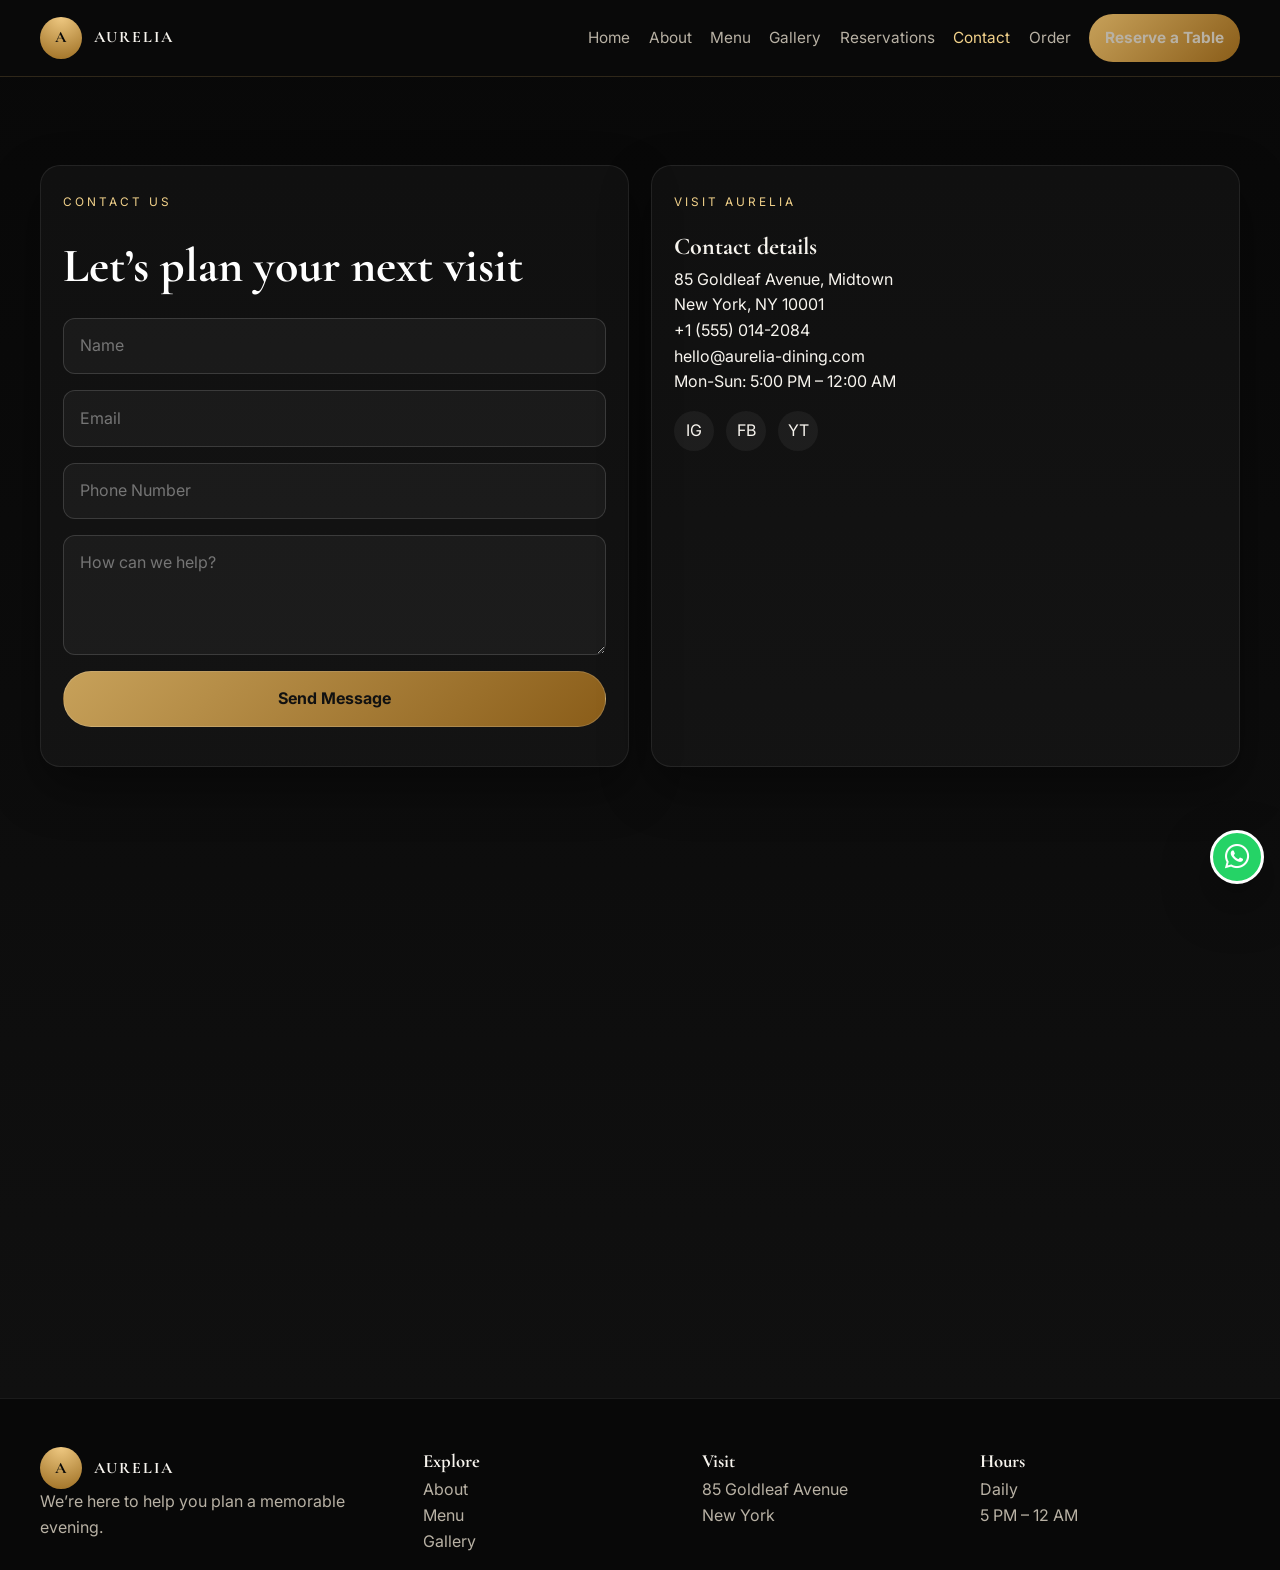
<file: contact.html>
<!DOCTYPE html>
<html lang="en">
<head>
  <meta charset="UTF-8" />
  <meta name="viewport" content="width=device-width, initial-scale=1.0" />
  <title>Contact | Aurelia</title>
  <meta name="description" content="Get in touch with Aurelia for reservations, events, and guest services." />
  <link rel="preconnect" href="https://fonts.googleapis.com">
  <link rel="preconnect" href="https://fonts.gstatic.com" crossorigin>
  <link rel="stylesheet" href="https://cdnjs.cloudflare.com/ajax/libs/font-awesome/6.5.1/css/all.min.css">
  <link href="https://fonts.googleapis.com/css2?family=Cormorant+Garamond:wght@500;700&family=Inter:wght@400;500;600;700&display=swap" rel="stylesheet">
  <link rel="stylesheet" href="styles.css" />
</head>
<body>
  <header class="topbar">
    <div class="container navbar">
      <a class="brand" href="index.html"><span class="brand-mark">A</span><span>Aurelia</span></a>
      <button class="menu-toggle" aria-label="Toggle menu">☰</button>
      <nav class="nav-links">
        <a href="index.html">Home</a>
        <a href="about.html">About</a>
        <a href="menu.html">Menu</a>
        <a href="gallery.html">Gallery</a>
        <a href="reservation.html">Reservations</a>
        <a class="active" href="contact.html">Contact</a>
        <a href="order.html">Order</a>
        <a class="nav-cta" href="reservation.html">Reserve a Table</a>
      </nav>
    </div>
  </header>

  <main class="container section">
    <div class="grid-2">
      <div class="form-card reveal">
        <div class="eyebrow">Contact Us</div>
        <h1 class="section-title">Let’s plan your next visit</h1>
        <form id="contact-form" class="form-grid">
          <input type="text" placeholder="Name" required />
          <input type="email" placeholder="Email" required />
          <input
  type="tel"
  id="phone"
  placeholder="Phone Number"
  pattern="03[0-9]{9}"
  title="Enter a valid Pakistani mobile number"
  required
/>
          <textarea placeholder="How can we help?"></textarea>
          <button class="btn btn-primary" type="submit">Send Message</button>
          <p id="contact-confirmation" class="gold"></p>
        </form>
      </div>
      <div class="contact-card reveal">
        <div class="eyebrow">Visit Aurelia</div>
        <h2>Contact details</h2>
        <p>85 Goldleaf Avenue, Midtown</p>
        <p>New York, NY 10001</p>
        <p>+1 (555) 014-2084</p>
        <p>hello@aurelia-dining.com</p>
        <p>Mon-Sun: 5:00 PM – 12:00 AM</p>
        <div class="socials">
          <a href="#">IG</a><a href="#">FB</a><a href="#">YT</a>
        </div>
      </div>
    </div>
    <div class="section reveal">
      <iframe title="Map" style="width:100%; height:360px; border:0; border-radius:18px;" loading="lazy" src="https://www.google.com/maps?q=New%20York&t=&z=13&ie=UTF8&iwloc=&output=embed"></iframe>
    </div>
  </main>

  <footer class="footer">
    <div class="container footer-grid">
      <div><div class="brand"><span class="brand-mark">A</span><span>Aurelia</span></div><p>We’re here to help you plan a memorable evening.</p></div>
      <div><h3>Explore</h3><p><a href="about.html">About</a></p><p><a href="menu.html">Menu</a></p><p><a href="gallery.html">Gallery</a></p></div>
      <div><h3>Visit</h3><p>85 Goldleaf Avenue</p><p>New York</p></div>
      <div><h3>Hours</h3><p>Daily</p><p>5 PM – 12 AM</p></div>
    </div>
  </footer>
  <a class="whatsapp-float" href="https://wa.me/15550142084" target="_blank" aria-label="Chat on WhatsApp">
  <i class="fab fa-whatsapp"></i>
</a>

  <script src="script.js"></script>
</body>
</html>
</file>
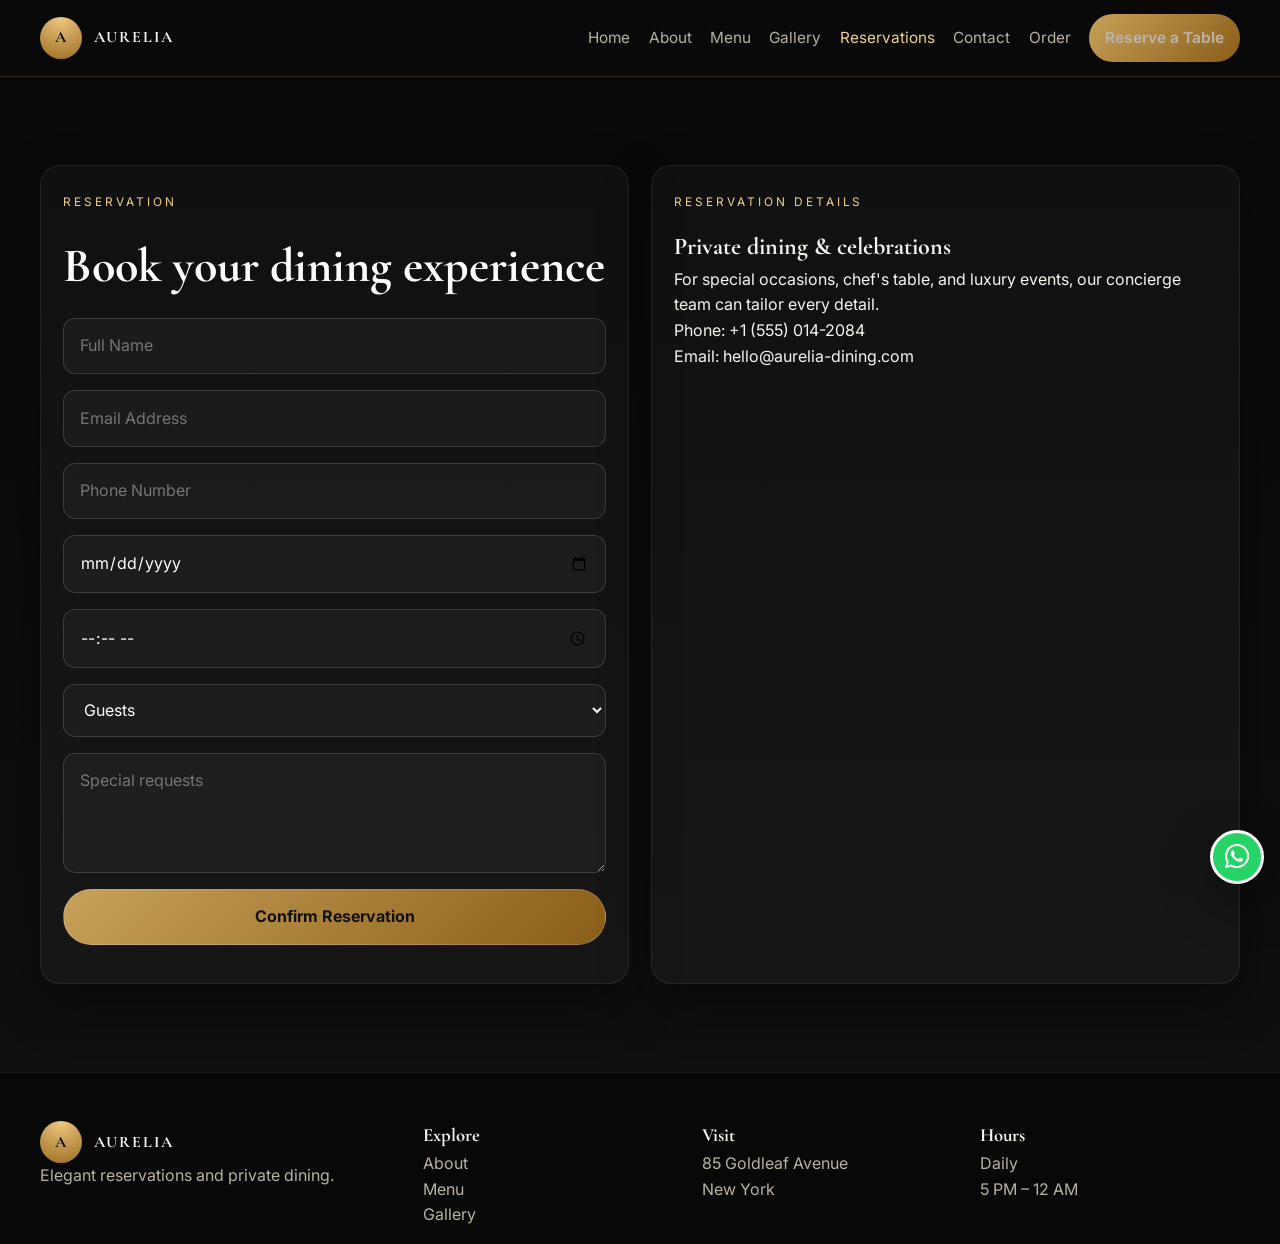
<file: reservation.html>
<!DOCTYPE html>
<html lang="en">
<head>
  <meta charset="UTF-8" />
  <meta name="viewport" content="width=device-width, initial-scale=1.0" />
  <title>Reservation | Aurelia</title>
  <meta name="description" content="Reserve your table at Aurelia luxury restaurant." />
  <link rel="preconnect" href="https://fonts.googleapis.com">
  <link rel="preconnect" href="https://fonts.gstatic.com" crossorigin>
  <link rel="stylesheet" href="https://cdnjs.cloudflare.com/ajax/libs/font-awesome/6.5.1/css/all.min.css">
  <link href="https://fonts.googleapis.com/css2?family=Cormorant+Garamond:wght@500;700&family=Inter:wght@400;500;600;700&display=swap" rel="stylesheet">
  <link rel="stylesheet" href="styles.css" />
</head>
<body>
  <header class="topbar">
    <div class="container navbar">
      <a class="brand" href="index.html"><span class="brand-mark">A</span><span>Aurelia</span></a>
      <button class="menu-toggle" aria-label="Toggle menu">☰</button>
      <nav class="nav-links">
        <a href="index.html">Home</a>
        <a href="about.html">About</a>
        <a href="menu.html">Menu</a>
        <a href="gallery.html">Gallery</a>
        <a class="active" href="reservation.html">Reservations</a>
        <a href="contact.html">Contact</a>
        <a href="order.html">Order</a>
        <a class="nav-cta" href="reservation.html">Reserve a Table</a>
      </nav>
    </div>
  </header>

  <main class="container section">
    <div class="grid-2">
      <div class="form-card reveal">
        <div class="eyebrow">Reservation</div>
        <h1 class="section-title">Book your dining experience</h1>
        <form id="reservation-form" class="form-grid">
          <input type="text" placeholder="Full Name" required />
          <input type="email" placeholder="Email Address" required />
          <input
  type="tel"
  id="reservation-phone"
  placeholder="Phone Number"
  pattern="03[0-9]{9}"
  title="Enter a valid Pakistani mobile number"
  required
/>
    <input
  type="date"
  id="reservation-date"
  min="2026-01-01"
  max="2039-12-31"
  required
/>
          <input type="time" required />
          <select>
            <option>Guests</option>
            <option>2</option>
            <option>4</option>
            <option>6</option>
            <option>8+</option>
          </select>
          <textarea placeholder="Special requests"></textarea>
          <button class="btn btn-primary" type="submit">Confirm Reservation</button>
          <p id="reservation-confirmation" class="gold"></p>
        </form>
      </div>
      <div class="contact-card reveal">
        <div class="eyebrow">Reservation Details</div>
        <h2>Private dining & celebrations</h2>
        <p>For special occasions, chef's table, and luxury events, our concierge team can tailor every detail.</p>
        <p>Phone: +1 (555) 014-2084</p>
        <p>Email: hello@aurelia-dining.com</p>
      </div>
    </div>
  </main>

  <footer class="footer">
    <div class="container footer-grid">
      <div><div class="brand"><span class="brand-mark">A</span><span>Aurelia</span></div><p>Elegant reservations and private dining.</p></div>
      <div><h3>Explore</h3><p><a href="about.html">About</a></p><p><a href="menu.html">Menu</a></p><p><a href="gallery.html">Gallery</a></p></div>
      <div><h3>Visit</h3><p>85 Goldleaf Avenue</p><p>New York</p></div>
      <div><h3>Hours</h3><p>Daily</p><p>5 PM – 12 AM</p></div>
    </div>
  </footer>
  <a class="whatsapp-float" href="https://wa.me/15550142084" target="_blank" aria-label="Chat on WhatsApp">
  <i class="fab fa-whatsapp"></i>
</a>
  
  <script src="script.js"></script>
</body>
</html>
</file>
<file: styles.css>
/* Reset and variables */
:root {
  --bg: #0d0d0d;
  --bg-soft: #151515;
  --bg-card: #111111;
  --surface: #1a1a1a;
  --text: #f7f4ee;
  --muted: #b8b1a4;
  --gold: #c7a15a;
  --gold-strong: #f1d18a;
  --white: #ffffff;
  --shadow: 0 20px 50px rgba(0, 0, 0, 0.4);
  --radius: 20px;
  --container: 1200px;
}

* {
  box-sizing: border-box;
  margin: 0;
  padding: 0;
}

html {
  scroll-behavior: smooth;
}

body {
  font-family: "Inter", "Segoe UI", Tahoma, Geneva, Verdana, sans-serif;
  background: linear-gradient(180deg, #080808, #111111);
  color: var(--text);
  line-height: 1.6;
  overflow-x: hidden;
}

h1,
h2,
h3,
.brand {
  font-family: "Cormorant Garamond", Georgia, serif;
}

a {
  color: inherit;
  text-decoration: none;
}

img {
  max-width: 100%;
  display: block;
}

button,
input,
select,
textarea {
  font: inherit;
}

.container {
  width: min(var(--container), calc(100% - 2rem));
  margin: 0 auto;
}

.section {
  padding: 5.5rem 0;
}

.section-title {
  font-size: clamp(2rem, 4vw, 3rem);
  margin-bottom: 0.8rem;
  color: var(--white);
}

.section-subtitle {
  color: var(--muted);
  max-width: 42rem;
  margin-bottom: 2rem;
}

.gold {
  color: var(--gold);
}

.topbar {
  position: sticky;
  top: 0;
  z-index: 999;
  backdrop-filter: blur(14px);
  background: rgba(10, 10, 10, 0.82);
  border-bottom: 1px solid rgba(199, 161, 90, 0.2);
}

.navbar {
  display: flex;
  align-items: center;
  justify-content: space-between;
  min-height: 76px;
}

.brand {
  display: flex;
  align-items: center;
  gap: 0.75rem;
  font-weight: 700;
  letter-spacing: 0.12em;
  text-transform: uppercase;
}

.brand-mark {
  width: 42px;
  height: 42px;
  border-radius: 50%;
  display: grid;
  place-items: center;
  background: radial-gradient(circle at top, #efc982, #9d6e22);
  color: #090909;
  font-weight: 900;
}

.nav-links {
  display: flex;
  gap: 1.15rem;
  align-items: center;
}

.nav-links a {
  color: var(--muted);
  transition: color 0.25s ease;
  font-size: 0.96rem;
}

.nav-links a:hover,
.nav-links a.active {
  color: var(--gold-strong);
}

.nav-cta {
  padding: 0.72rem 1rem;
  border-radius: 999px;
  background: linear-gradient(135deg, var(--gold), #8a5d19);
  color: #111;
  font-weight: 700;
}

.menu-toggle {
  display: none;
  width: 44px;
  height: 44px;
  border: 1px solid rgba(255, 255, 255, 0.12);
  border-radius: 50%;
  background: transparent;
  color: var(--white);
}

.hero {
  position: relative;
  min-height: 92vh;
  display: grid;
  align-items: center;
  background:
    linear-gradient(rgba(0, 0, 0, 0.55), rgba(0, 0, 0, 0.82)),
    url('https://images.unsplash.com/photo-1414235077428-338989a2e8c0?auto=format&fit=crop&w=1600&q=80') center/cover;
}

.hero::after {
  content: "";
  position: absolute;
  inset: auto 0 0 0;
  height: 120px;
  background: linear-gradient(to top, rgba(0,0,0,0.95), transparent);
}

.hero-content {
  position: relative;
  z-index: 1;
  max-width: 720px;
  padding: 5rem 0;
}

.eyebrow {
  display: inline-flex;
  gap: 0.5rem;
  align-items: center;
  text-transform: uppercase;
  letter-spacing: 0.25em;
  font-size: 0.74rem;
  color: var(--gold-strong);
  margin-bottom: 1rem;
}

.hero h1 {
  font-size: clamp(3rem, 8vw, 6rem);
  line-height: 0.95;
  margin-bottom: 1rem;
}

.hero p {
  max-width: 44rem;
  color: #f0e7d6;
  margin-bottom: 2rem;
}

.button-row {
  display: flex;
  flex-wrap: wrap;
  gap: 1rem;
}

.btn {
  display: inline-flex;
  align-items: center;
  justify-content: center;
  padding: 0.9rem 1.4rem;
  border-radius: 999px;
  border: 1px solid rgba(255,255,255,0.15);
  transition: 0.25s ease;
  cursor: pointer;
}

.btn:hover {
  transform: translateY(-2px);
  box-shadow: var(--shadow);
}

.btn-primary {
  background: linear-gradient(135deg, var(--gold), #8a5d19);
  color: #111;
  font-weight: 700;
}

.btn-secondary {
  background: rgba(255,255,255,0.06);
  color: var(--white);
}

.grid-2,
.grid-3,
.grid-4 {
  display: grid;
  gap: 1.35rem;
}

.grid-2 {
  grid-template-columns: repeat(2, minmax(0, 1fr));
}

.grid-3 {
  grid-template-columns: repeat(3, minmax(0, 1fr));
}

.grid-4 {
  grid-template-columns: repeat(4, minmax(0, 1fr));
}

.card {
  background: linear-gradient(180deg, rgba(255,255,255,0.04), rgba(255,255,255,0.01));
  border: 1px solid rgba(255,255,255,0.08);
  border-radius: var(--radius);
  overflow: hidden;
  box-shadow: var(--shadow);
  transition: transform 0.25s ease, border-color 0.25s ease;
}

.card:hover {
  transform: translateY(-6px);
  border-color: rgba(199, 161, 90, 0.48);
}

.card img {
  aspect-ratio: 4 / 3;
  object-fit: cover;
}

.card-body {
  padding: 1.25rem;
}

.card-body h3,
.card-body h4 {
  margin-bottom: 0.4rem;
}

.tag {
  display: inline-flex;
  align-items: center;
  border-radius: 999px;
  padding: 0.32rem 0.65rem;
  background: rgba(199, 161, 90, 0.12);
  color: var(--gold-strong);
  font-size: 0.78rem;
  margin-bottom: 0.7rem;
}

.price {
  color: var(--gold-strong);
  font-weight: 700;
}

.about-panel,
.contact-card,
.sidebar,
.order-panel,
.form-card,
.map-card {
  background: rgba(255,255,255,0.03);
  border: 1px solid rgba(255,255,255,0.08);
  border-radius: var(--radius);
  box-shadow: var(--shadow);
}

.about-image {
  min-height: 420px;
  background: url('https://images.unsplash.com/photo-1517248135467-4c7edcad34c4?auto=format&fit=crop&w=1200&q=80') center/cover;
  border-radius: var(--radius);
}

.feature-list {
  display: grid;
  gap: 1rem;
}

.feature-item {
  display: flex;
  gap: 1rem;
  align-items: flex-start;
}

.feature-icon {
  width: 42px;
  height: 42px;
  border-radius: 50%;
  background: rgba(199, 161, 90, 0.15);
  display: grid;
  place-items: center;
  color: var(--gold-strong);
  flex-shrink: 0;
}

.testimonial-slider {
  position: relative;
}

.testimonial-item {
  display: none;
  background: rgba(255,255,255,0.03);
  border: 1px solid rgba(255,255,255,0.08);
  border-radius: var(--radius);
  padding: 1.7rem;
}

.testimonial-item.active {
  display: block;
}

.masonry {
  columns: 3 240px;
  gap: 1rem;
}

.masonry img {
  width: 100%;
  margin-bottom: 1rem;
  border-radius: 14px;
  break-inside: avoid;
  box-shadow: var(--shadow);
}

.lightbox {
  position: fixed;
  inset: 0;
  background: rgba(0,0,0,0.9);
  display: none;
  align-items: center;
  justify-content: center;
  z-index: 1000;
  padding: 1rem;
}

.lightbox.active {
  display: flex;
}

.lightbox img {
  max-width: min(900px, 100%);
  max-height: 82vh;
  border-radius: 16px;
}

.form-card,
.order-panel,
.sidebar,
.contact-card,
.map-card {
  padding: 1.4rem;
}

.form-grid {
  display: grid;
  gap: 1rem;
}

.form-grid input,
.form-grid select,
.form-grid textarea {
  width: 100%;
  background: rgba(255,255,255,0.04);
  color: var(--white);
  border: 1px solid rgba(255,255,255,0.14);
  padding: 0.9rem 1rem;
  border-radius: 12px;
}

.form-grid textarea {
  min-height: 120px;
}

.filter-bar {
  display: flex;
  flex-wrap: wrap;
  gap: 0.8rem;
  margin: 1rem 0 2rem;
}

.filter-pill {
  padding: 0.55rem 0.9rem;
  border-radius: 999px;
  border: 1px solid rgba(255,255,255,0.14);
  background: transparent;
  color: var(--muted);
  cursor: pointer;
}

.filter-pill.active {
  color: #111;
  background: linear-gradient(135deg, var(--gold), #8a5d19);
  border-color: transparent;
}

.menu-card {
  position: relative;
}

.menu-card:hover {
  transform: translateY(-4px);
}

.order-layout {
  display: grid;
  grid-template-columns: 1.8fr 0.95fr;
  gap: 1.2rem;
}

.cart-item {
  display: flex;
  justify-content: space-between;
  gap: 1rem;
  padding: 0.8rem 0;
  border-bottom: 1px solid rgba(255,255,255,0.08);
}

.checkout {
  display: grid;
  gap: 0.7rem;
}

.newsletter {
  background: linear-gradient(135deg, rgba(199,161,90,0.16), rgba(255,255,255,0.04));
  border-radius: var(--radius);
  padding: 2rem;
  text-align: center;
  margin-top: 3rem;
}

.newsletter-form {
  display: flex;
  justify-content: center;
  gap: 0.7rem;
  flex-wrap: wrap;
}

.newsletter-form input {
  min-width: min(100%, 280px);
  padding: 0.9rem 1rem;
  border-radius: 999px;
  border: 1px solid rgba(255,255,255,0.16);
  background: rgba(0,0,0,0.25);
  color: var(--white);
}

.footer {
  padding: 3rem 0 1rem;
  border-top: 1px solid rgba(255,255,255,0.08);
  background: rgba(0,0,0,0.5);
}

.footer-grid {
  display: grid;
  grid-template-columns: 1.4fr 1fr 1fr 1fr;
  gap: 1.2rem;
}

.footer a,
.footer p {
  color: var(--muted);
}

.socials {
  display: flex;
  gap: 0.75rem;
  margin-top: 1rem;
}

.socials a {
  width: 40px;
  height: 40px;
  display: grid;
  place-items: center;
  border-radius: 50%;
  background: rgba(255,255,255,0.05);
}

.whatsapp-float,
.back-top {
  position: fixed;
  right: 1rem;
  width: 54px;
  height: 54px;
  border-radius: 50%;
  display: grid;
  place-items: center;
  z-index: 998;
  border: none;
  box-shadow: var(--shadow);
}

.whatsapp-float {
  bottom: 1rem;
  background: #25d366;
  color: white;
  font-size: 28px;
  text-decoration: none;
  border: 3px solid white;
}

.back-top {
  bottom: 5.5rem;
  background: linear-gradient(135deg, var(--gold), #8a5d19);
  color: #111;
  display: none;
}

.reveal {
  opacity: 0;
  transform: translateY(18px);
  transition: opacity 0.7s ease, transform 0.7s ease;
}

.reveal.visible {
  opacity: 1;
  transform: translateY(0);
}

.center-text {
  text-align: center;
}

@media (max-width: 920px) {
  .grid-3,
  .grid-4,
  .footer-grid,
  .order-layout,
  .grid-2 {
    grid-template-columns: 1fr;
  }

  .nav-links {
    position: absolute;
    top: 76px;
    left: 1rem;
    right: 1rem;
    background: rgba(12,12,12,0.98);
    border: 1px solid rgba(255,255,255,0.08);
    padding: 1rem;
    display: none;
    flex-direction: column;
    align-items: flex-start;
    border-radius: 16px;
  }

  .nav-links.open {
    display: flex;
  }

  .menu-toggle {
    display: inline-grid;
    place-items: center;
  }

  .masonry {
    columns: 2 200px;
  }
}

@media (max-width: 640px) {
  .hero h1 {
    font-size: 2.7rem;
  }

  .section {
    padding: 4rem 0;
  }

  .masonry {
    columns: 1;
  }
}
.voice-agent-btn {
    position: fixed;
    bottom: 100px;
    right: 25px;

    width: 65px;
    height: 65px;

    background: linear-gradient(135deg, #c9a45c, #e0c27a);
    color: #111;

    border: 2px solid #e0c27a;
    border-radius: 50%;

    font-size: 32px;
    cursor: pointer;
    z-index: 9999;

    box-shadow: 0 8px 25px rgba(201,164,92,0.4);
    transition: all 0.3s ease;
}

.voice-agent-btn:hover {
    transform: scale(1.1);
}

.voice-agent-btn.listening {
    animation: pulse 1s infinite;
}

@keyframes pulse {
    0% { transform: scale(1); }
    50% { transform: scale(1.15); }
    100% { transform: scale(1); }
}
</file>
